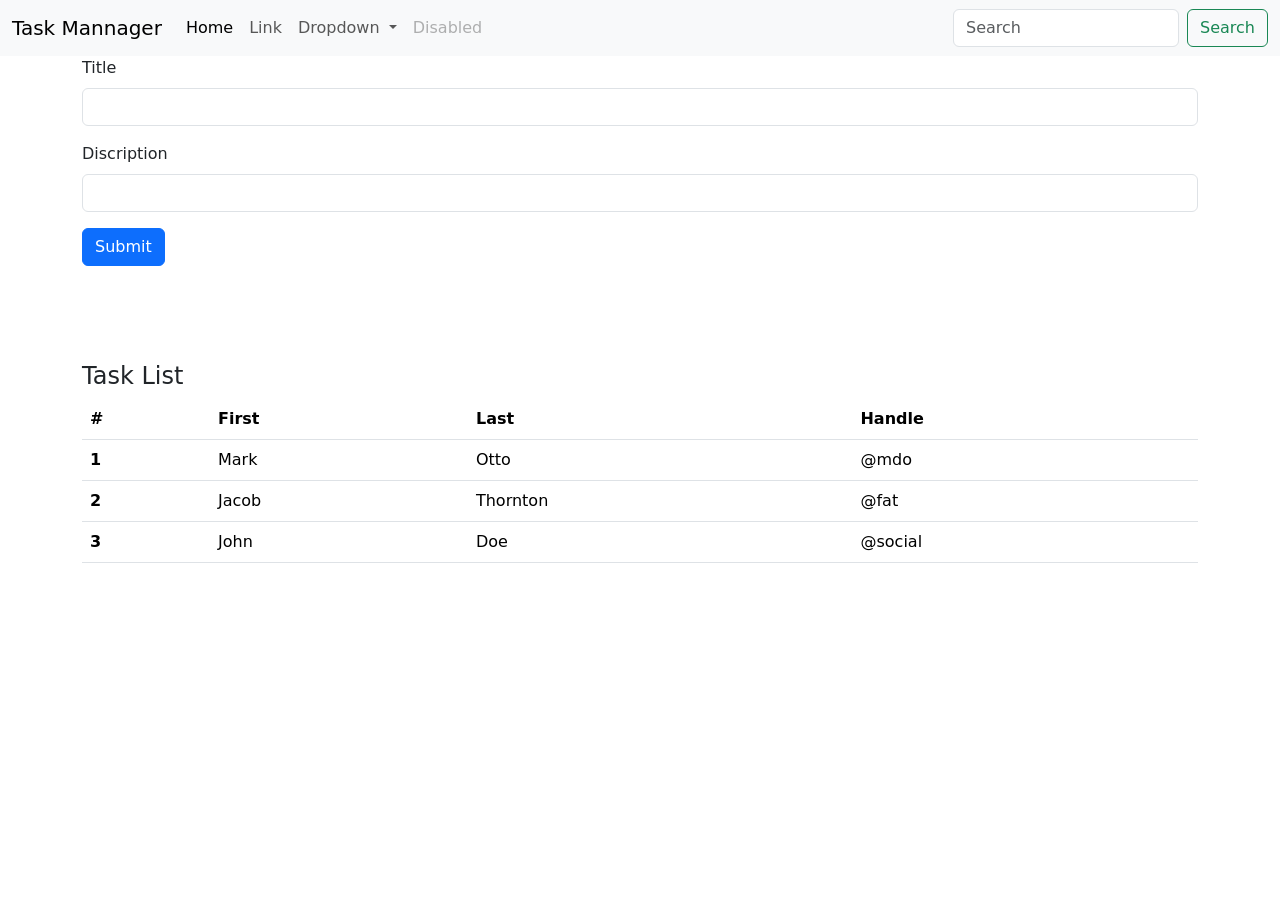
<file: Training_Day_1/templates/index.html>
<!doctype html>
<html lang="en">
  <head>
    <meta charset="utf-8">
    <meta name="viewport" content="width=device-width, initial-scale=1">
    <title>Bootstrap demo</title>
    <link href="https://cdn.jsdelivr.net/npm/bootstrap@5.3.8/dist/css/bootstrap.min.css" rel="stylesheet" integrity="sha384-sRIl4kxILFvY47J16cr9ZwB07vP4J8+LH7qKQnuqkuIAvNWLzeN8tE5YBujZqJLB" crossorigin="anonymous">
  </head>
<body>
    <nav class="navbar navbar-expand-lg bg-body-tertiary">
  <div class="container-fluid">
    <a class="navbar-brand" href="#">Task Mannager</a>
    <button class="navbar-toggler" type="button" data-bs-toggle="collapse" data-bs-target="#navbarSupportedContent" aria-controls="navbarSupportedContent" aria-expanded="false" aria-label="Toggle navigation">
      <span class="navbar-toggler-icon"></span>
    </button>
    <div class="collapse navbar-collapse" id="navbarSupportedContent">
      <ul class="navbar-nav me-auto mb-2 mb-lg-0">
        <li class="nav-item">
          <a class="nav-link active" aria-current="page" href="#">Home</a>
        </li>
        <li class="nav-item">
          <a class="nav-link" href="#">Link</a>
        </li>
        <li class="nav-item dropdown">
          <a class="nav-link dropdown-toggle" href="#" role="button" data-bs-toggle="dropdown" aria-expanded="false">
            Dropdown
          </a>
          <ul class="dropdown-menu">
            <li><a class="dropdown-item" href="#">Action</a></li>
            <li><a class="dropdown-item" href="#">Another action</a></li>
            <li><hr class="dropdown-divider"></li>
            <li><a class="dropdown-item" href="#">Something else here</a></li>
          </ul>
        </li>
        <li class="nav-item">
          <a class="nav-link disabled" aria-disabled="true">Disabled</a>
        </li>
      </ul>
      <form class="d-flex" role="search">
        <input class="form-control me-2" type="search" placeholder="Search" aria-label="Search"/>
        <button class="btn btn-outline-success" type="submit">Search</button>
      </form>
    </div>
  </div>
</nav>
<div class="container">
<form>
  <div class="mb-3">
    <label for="exampleInputEmail1" class="form-label">Title</label>
    <input type="text" class="form-control" id="title" aria-describedby="emailHelp">
  </div>
  <div class="mb-3">
    <label for="exampleInputPassword1" class="form-label">Discription</label>
    <input type="password" class="form-control" id="desc">
  </div>
  <button type="submit" class="btn btn-primary">Submit</button>
</form>
</div><br><br><br><br>

<div class="container">
<h4>Task List</h4>
<table class="table">
  <thead>
    <tr>
      <th scope="col">#</th>
      <th scope="col">First</th>
      <th scope="col">Last</th>
      <th scope="col">Handle</th>
    </tr>
  </thead>
  <tbody>
    <tr>
      <th scope="row">1</th>
      <td>Mark</td>
      <td>Otto</td>
      <td>@mdo</td>
    </tr>
    <tr>
      <th scope="row">2</th>
      <td>Jacob</td>
      <td>Thornton</td>
      <td>@fat</td>
    </tr>
    <tr>
      <th scope="row">3</th>
      <td>John</td>
      <td>Doe</td>
      <td>@social</td>
    </tr>
  </tbody>
</table>
</div>

    <script src="https://cdn.jsdelivr.net/npm/bootstrap@5.3.8/dist/js/bootstrap.bundle.min.js" integrity="sha384-FKyoEForCGlyvwx9Hj09JcYn3nv7wiPVlz7YYwJrWVcXK/BmnVDxM+D2scQbITxI" crossorigin="anonymous"></script>
</body>
</html>
</file>
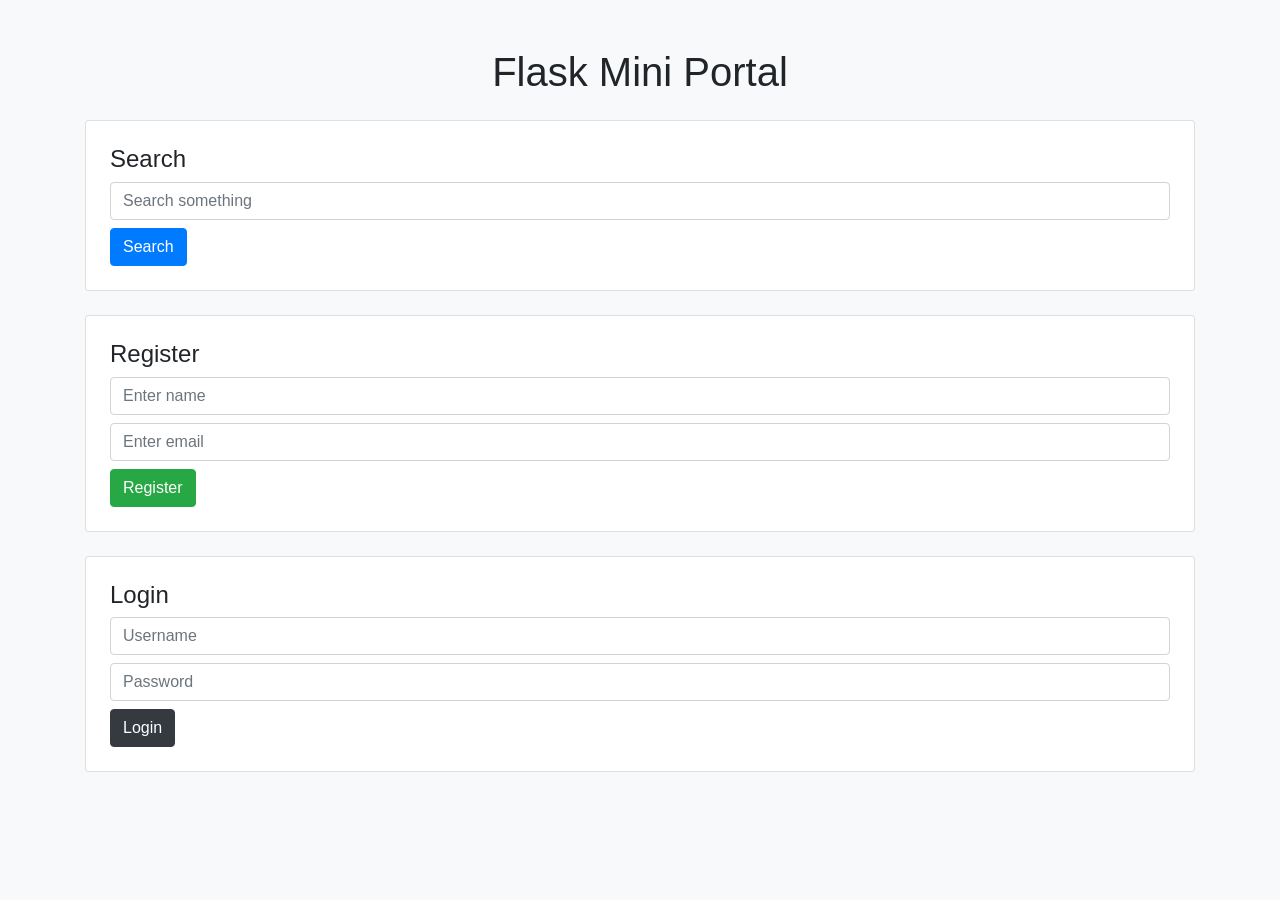
<file: Training_Day_6/templates/index.html>
<!DOCTYPE html>
<html>
<head>
    <title>Flask App</title>
    <link rel="stylesheet"
     href="https://stackpath.bootstrapcdn.com/bootstrap/4.5.2/css/bootstrap.min.css">
</head>

<body class="bg-light">
<div class="container mt-5">

    <h1 class="text-center mb-4">Flask Mini Portal</h1>

    <div class="card p-4 mb-4">
        <h4>Search</h4>
        <form method="GET" action="/">
            <input type="text" class="form-control mb-2"
                   name="search_text" placeholder="Search something">
            <button class="btn btn-primary">Search</button>
        </form>
    </div>

    <div class="card p-4 mb-4">
        <h4>Register</h4>
        <form method="POST" action="/submit">
            <input type="text" class="form-control mb-2"
                   name="name" placeholder="Enter name" required>

            <input type="email" class="form-control mb-2"
                   name="email" placeholder="Enter email" required>

            <button class="btn btn-success">Register</button>
        </form>
    </div>

    <div class="card p-4">
        <h4>Login</h4>
        <form method="POST" action="/login">
            <input type="text" class="form-control mb-2"
                   name="username" placeholder="Username" required>

            <input type="password" class="form-control mb-2"
                   name="password" placeholder="Password" required>

            <button class="btn btn-dark">Login</button>
        </form>
    </div>

</div>
</body>
</html>
</file>
